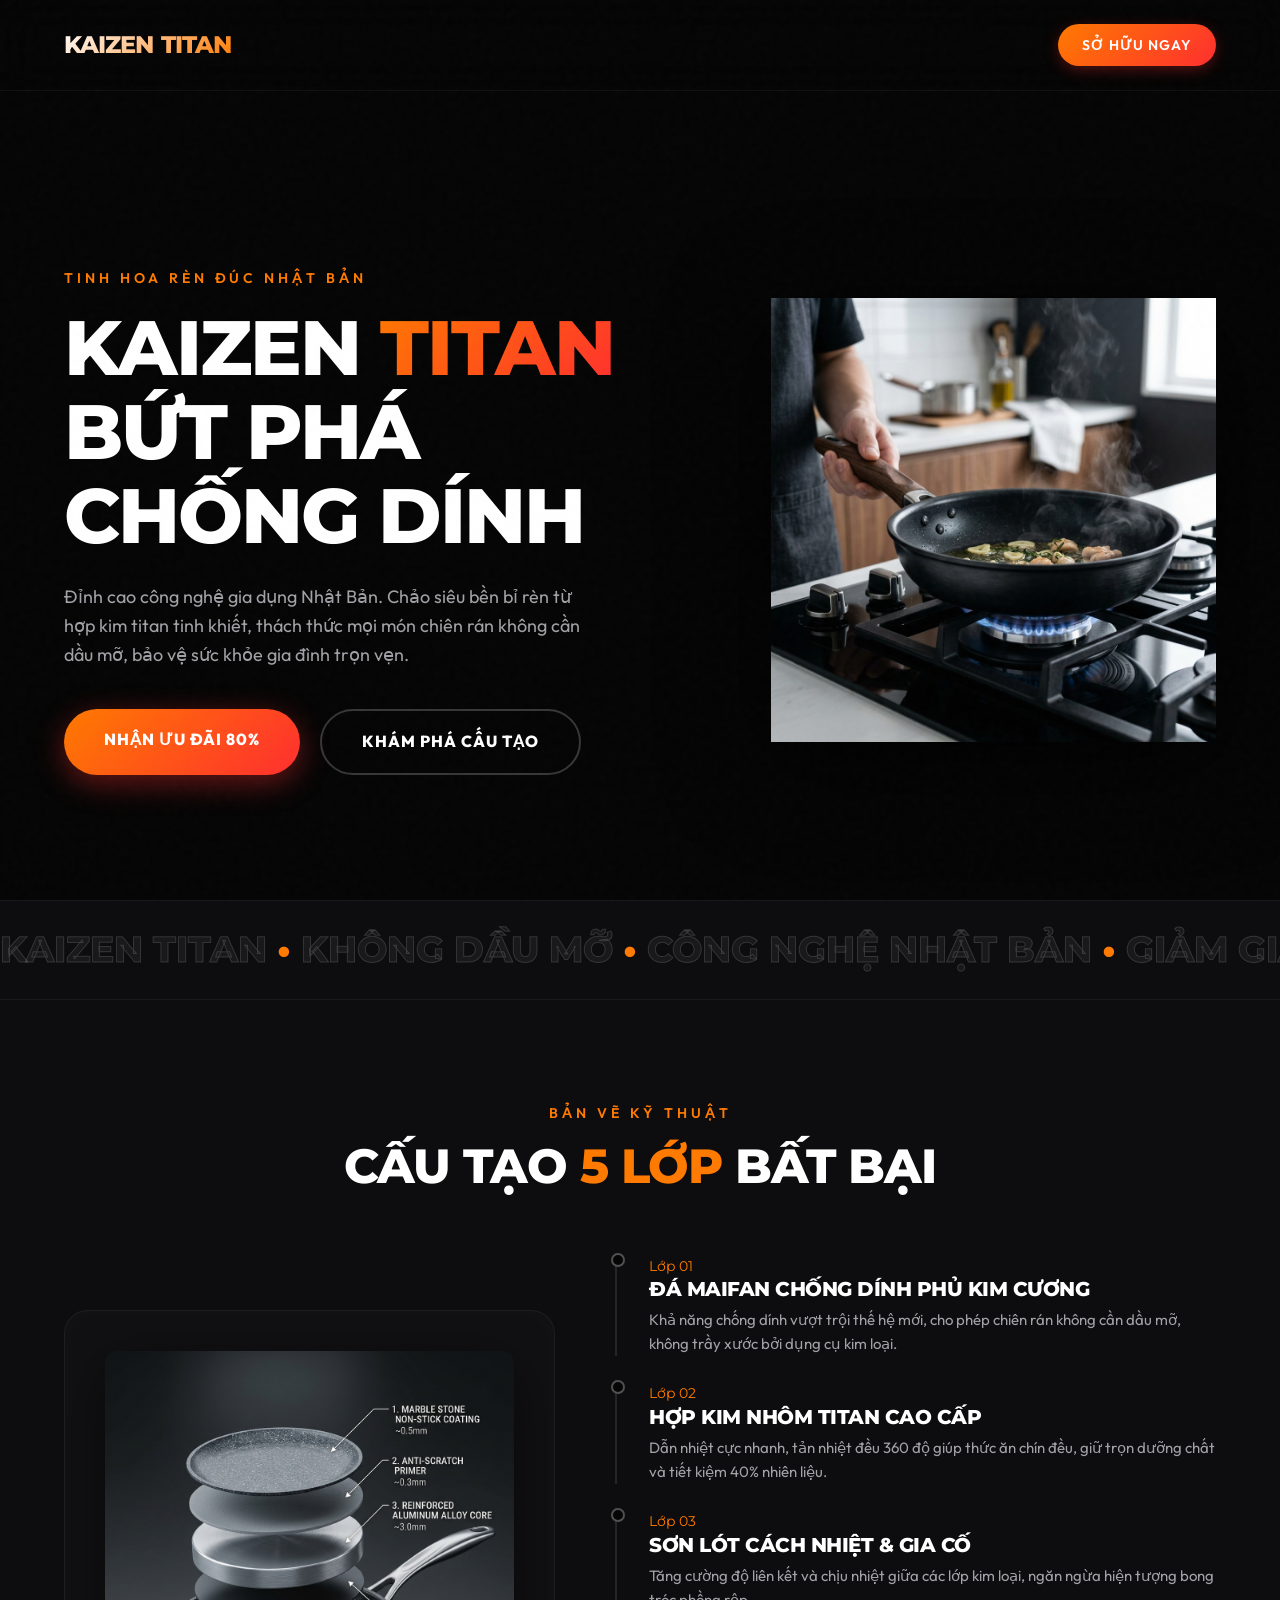
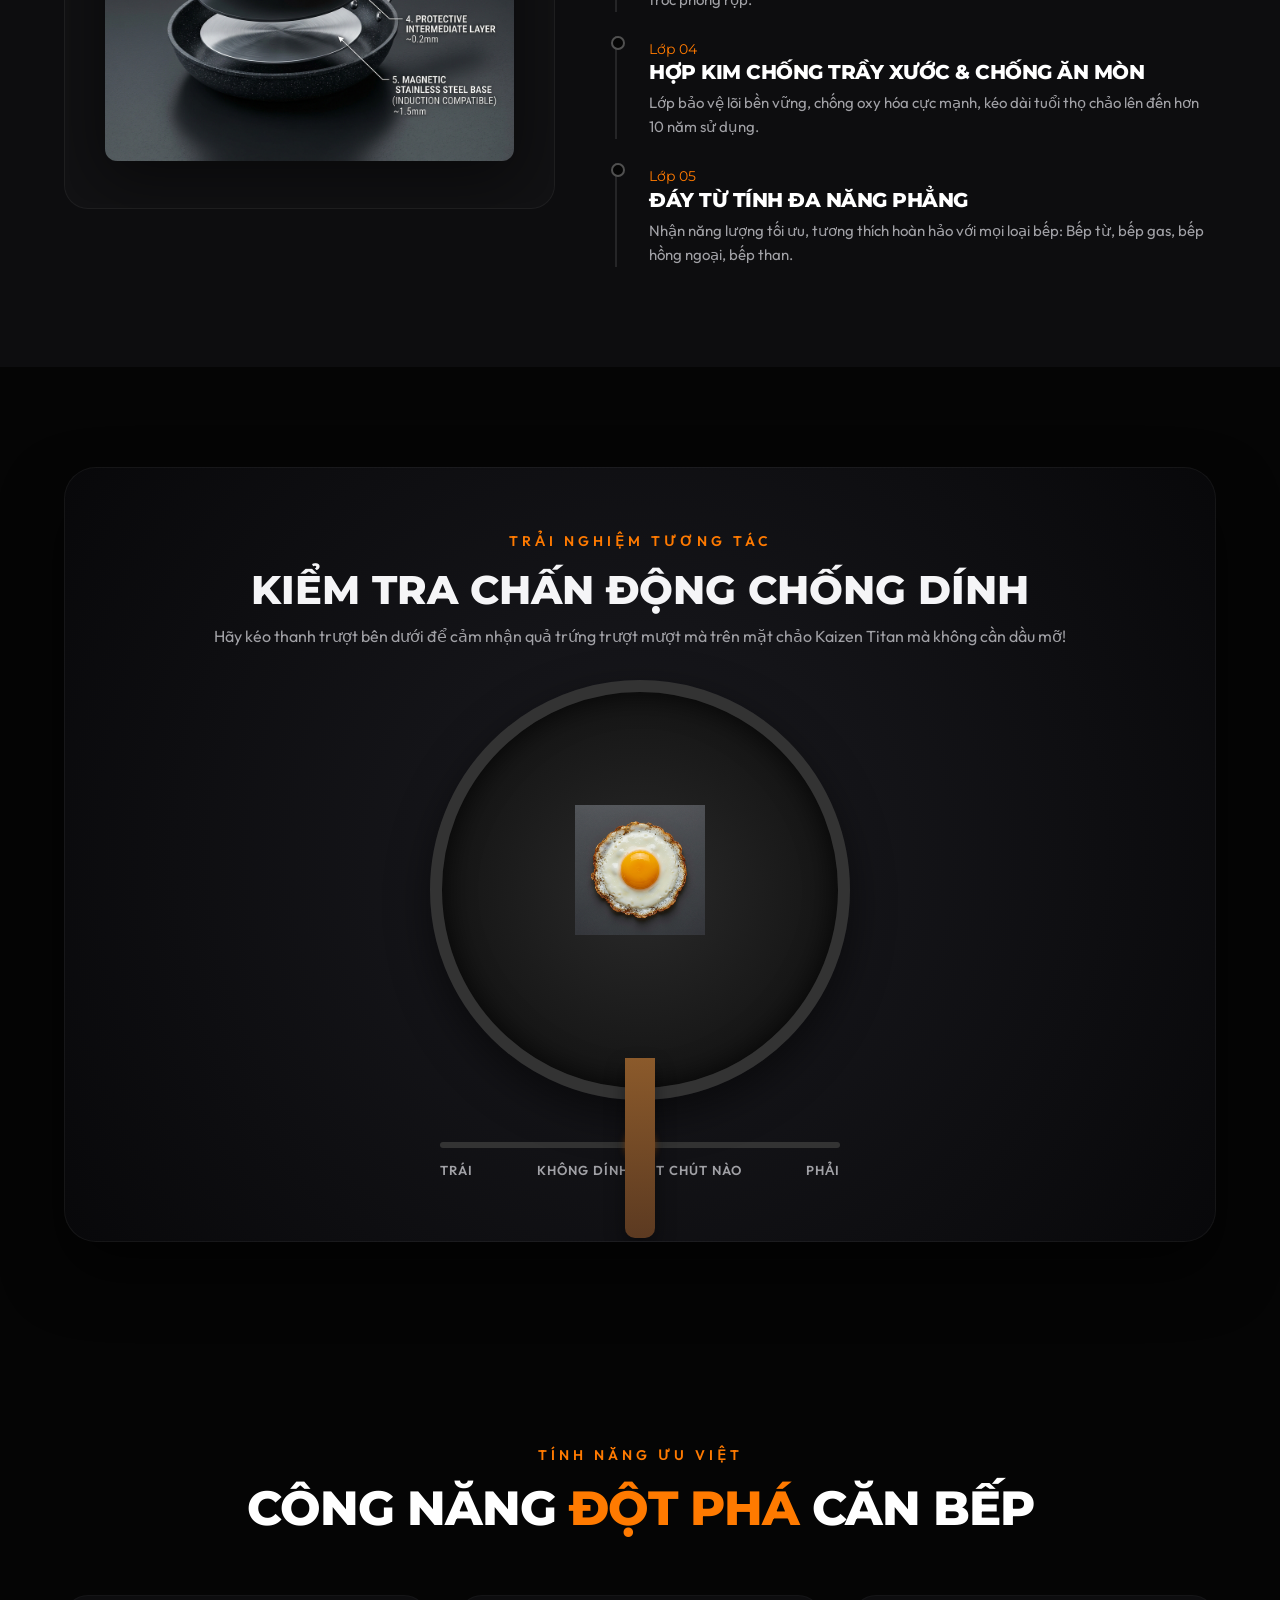
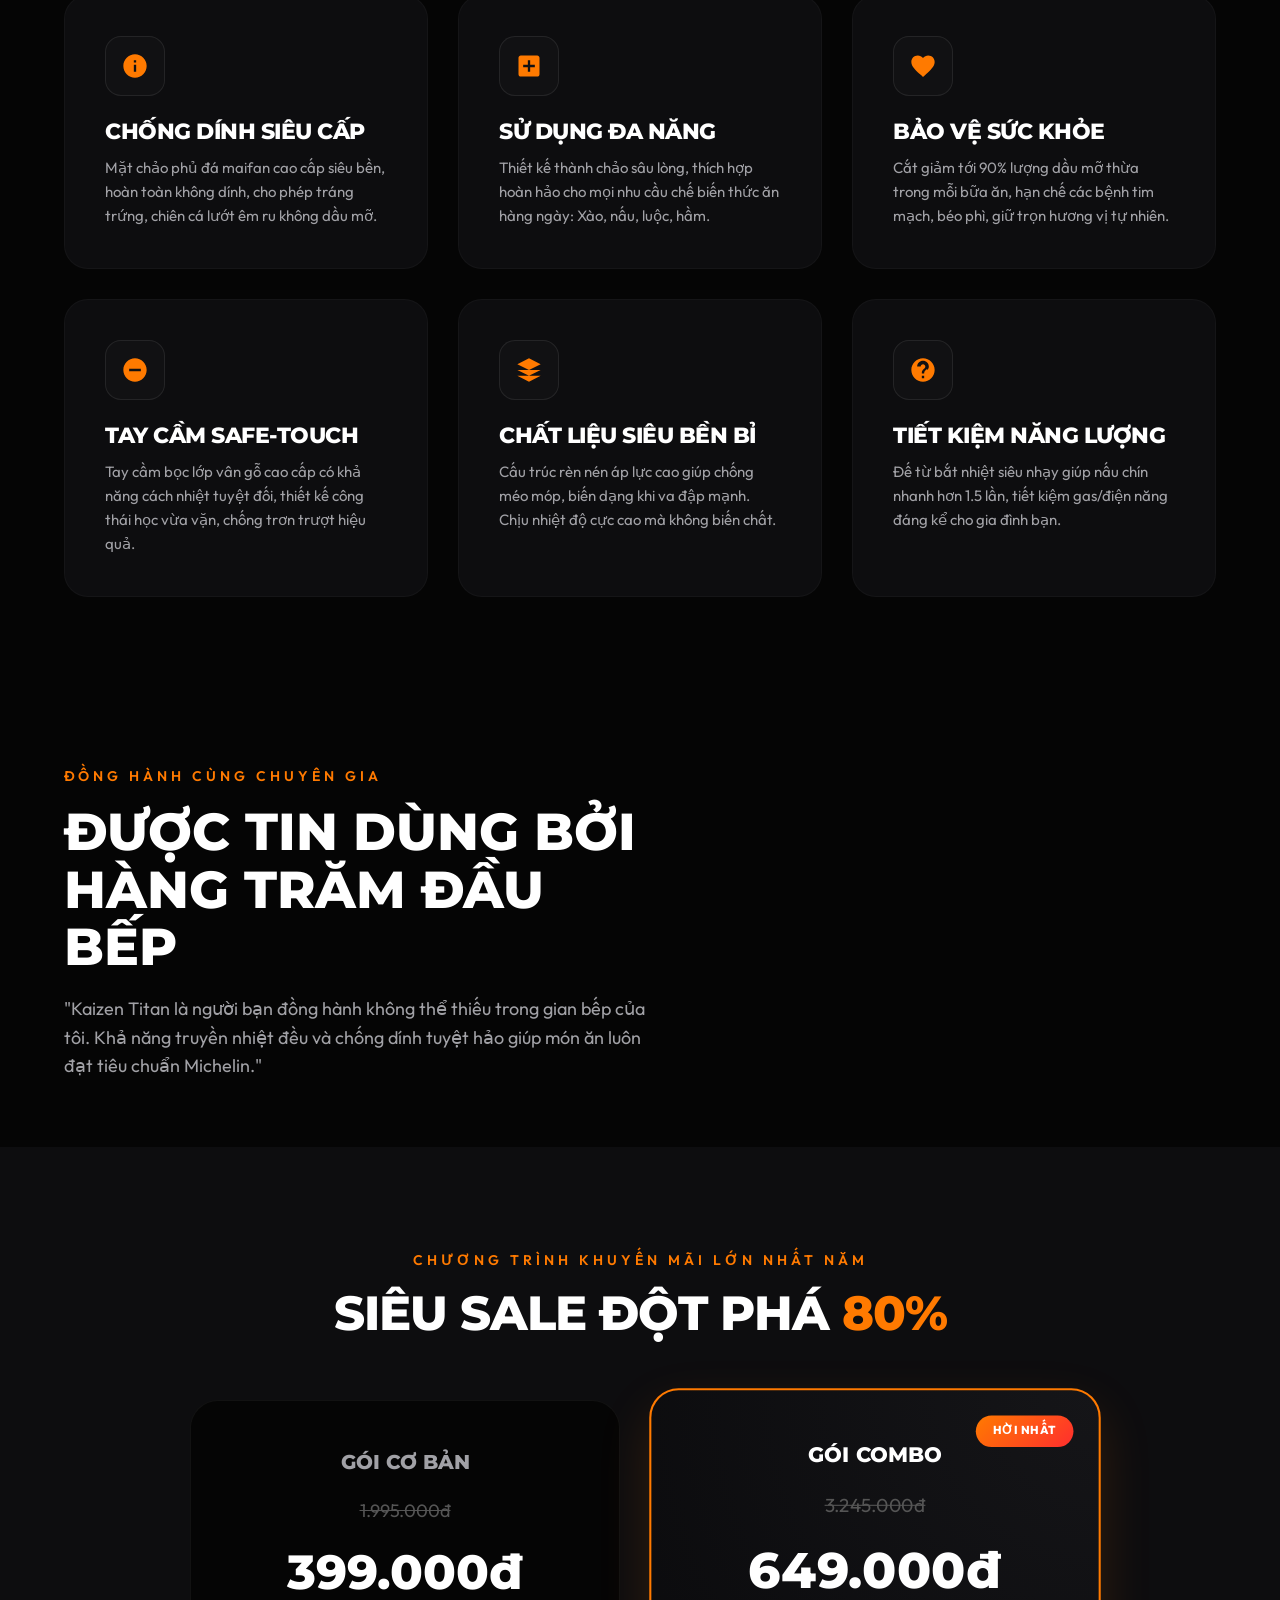
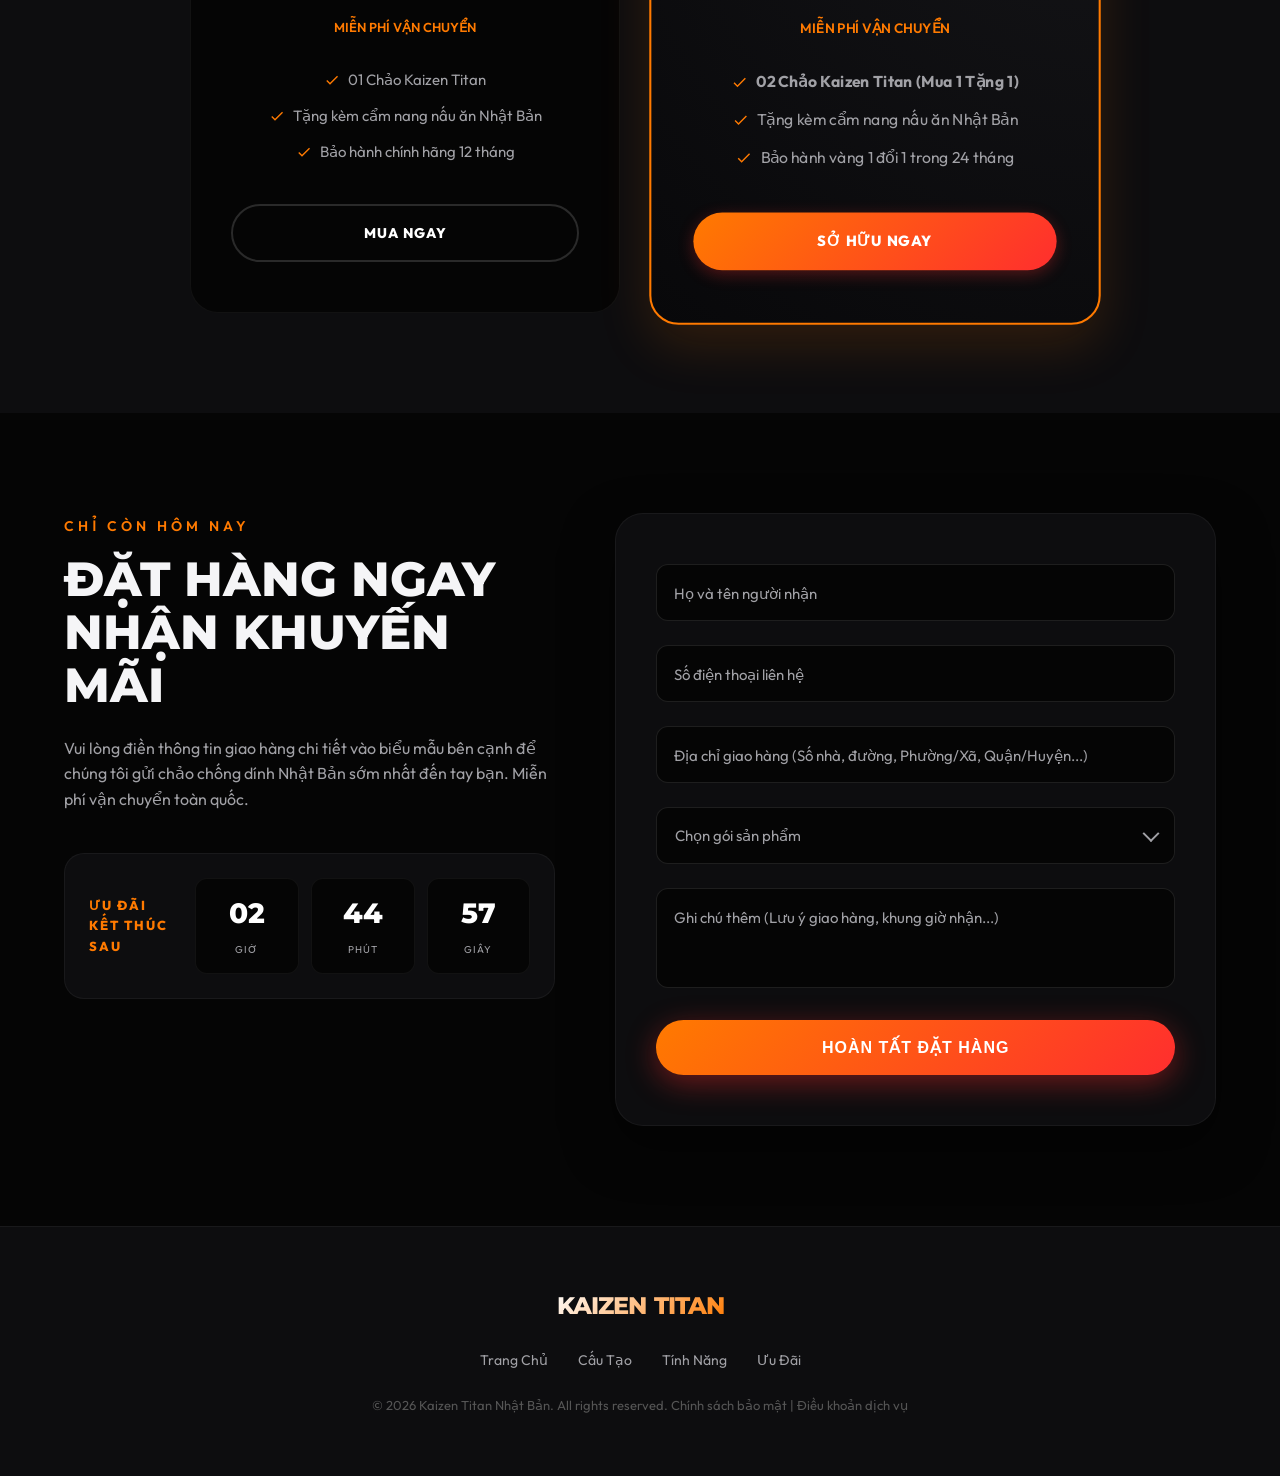
<file: index.html>
<!DOCTYPE html>
<html lang="vi">
<head>
  <meta charset="UTF-8">
  <meta name="viewport" content="width=device-width, initial-scale=1.0">
  <title>KAIZEN TITAN - Chảo Chống Dính Nhật Bản Cao Cấp</title>
  <meta name="description" content="Khám phá Kaizen Titan - chảo chống dính Nhật Bản cao cấp với cấu tạo 5 lớp, chống dính tuyệt đối, tiết kiệm điện năng và an toàn sức khỏe. Đang giảm giá 80% hôm nay!">
  <link rel="stylesheet" href="style.css">
</head>
<body>

  <!-- Background Noise Effect -->
  <div class="noise"></div>

  <!-- Header Section -->
  <header>
    <div class="container nav-wrapper">
      <a href="#hero-section" class="logo" id="header-logo">
        KAIZEN<span>TITAN</span>
      </a>
      <a href="#checkout" class="nav-cta" id="header-nav-cta">Sở hữu ngay</a>
    </div>
  </header>

  <!-- Hero Section -->
  <section class="hero" id="hero-section">
    <div class="container hero-grid">
      <div class="hero-content">
        <span class="eyebrow" id="hero-eyebrow">Tinh hoa rèn đúc Nhật Bản</span>
        <h1 id="hero-title">KAIZEN <span class="accent">TITAN</span><br>BỨT PHÁ CHỐNG DÍNH</h1>
        <p id="hero-description">Đỉnh cao công nghệ gia dụng Nhật Bản. Chảo siêu bền bỉ rèn từ hợp kim titan tinh khiết, thách thức mọi món chiên rán không cần dầu mỡ, bảo vệ sức khỏe gia đình trọn vẹn.</p>
        <div class="hero-buttons">
          <a href="#checkout" class="btn-primary" id="hero-btn-primary">Nhận Ưu Đãi 80%</a>
          <a href="#tech" class="btn-secondary" id="hero-btn-secondary">Khám Phá Cấu Tạo</a>
        </div>
      </div>
      <div class="hero-image-wrapper">
        <img src="assets/hero-pan.png" alt="Chảo Kaizen Titan Nhật Bản" class="hero-img" id="hero-image">
      </div>
    </div>
  </section>

  <!-- Kinetic Marquee Section -->
  <div class="marquee-container" id="marquee-section">
    <div class="marquee-content">
      <span class="marquee-text">KAIZEN TITAN <span>•</span> KHÔNG DẦU MỠ <span>•</span> CÔNG NGHỆ NHẬT BẢN <span>•</span> GIẢM GIÁ 80% <span>•</span> MIỄN PHÍ VẬN CHUYỂN <span>•</span> </span>
      <span class="marquee-text">KAIZEN TITAN <span>•</span> KHÔNG DẦU MỠ <span>•</span> CÔNG NGHỆ NHẬT BẢN <span>•</span> GIẢM GIÁ 80% <span>•</span> MIỄN PHÍ VẬN CHUYỂN <span>•</span> </span>
    </div>
  </div>

  <!-- Tech / Structure Section -->
  <section class="tech-section" id="tech">
    <div class="container">
      <div class="section-title-wrapper">
        <span class="eyebrow">Bản vẽ kỹ thuật</span>
        <h2 id="tech-section-title">CẤU TẠO <span class="highlight">5 LỚP</span> BẤT BẠI</h2>
      </div>
      <div class="tech-grid">
        <div class="tech-img-wrapper">
          <img src="assets/structure.png" alt="Mặt cắt 5 lớp chảo Kaizen Titan" class="tech-img" id="tech-structure-image">
        </div>
        <div class="layer-list" id="tech-layer-list">
          <div class="layer-item" id="layer-1">
            <span class="layer-num">Lớp 01</span>
            <h3>Đá Maifan Chống Dính Phủ Kim Cương</h3>
            <p>Khả năng chống dính vượt trội thế hệ mới, cho phép chiên rán không cần dầu mỡ, không trầy xước bởi dụng cụ kim loại.</p>
          </div>
          <div class="layer-item" id="layer-2">
            <span class="layer-num">Lớp 02</span>
            <h3>Hợp Kim Nhôm Titan Cao Cấp</h3>
            <p>Dẫn nhiệt cực nhanh, tản nhiệt đều 360 độ giúp thức ăn chín đều, giữ trọn dưỡng chất và tiết kiệm 40% nhiên liệu.</p>
          </div>
          <div class="layer-item" id="layer-3">
            <span class="layer-num">Lớp 03</span>
            <h3>Sơn Lót Cách Nhiệt & Gia Cố</h3>
            <p>Tăng cường độ liên kết và chịu nhiệt giữa các lớp kim loại, ngăn ngừa hiện tượng bong tróc phồng rộp.</p>
          </div>
          <div class="layer-item" id="layer-4">
            <span class="layer-num">Lớp 04</span>
            <h3>Hợp Kim Chống Trầy Xước & Chống Ăn Mòn</h3>
            <p>Lớp bảo vệ lõi bền vững, chống oxy hóa cực mạnh, kéo dài tuổi thọ chảo lên đến hơn 10 năm sử dụng.</p>
          </div>
          <div class="layer-item" id="layer-5">
            <span class="layer-num">Lớp 05</span>
            <h3>Đáy Từ Tính Đa Năng Phẳng</h3>
            <p>Nhận năng lượng tối ưu, tương thích hoàn hảo với mọi loại bếp: Bếp từ, bếp gas, bếp hồng ngoại, bếp than.</p>
          </div>
        </div>
      </div>
    </div>
  </section>

  <!-- Interactive Egg Demo Section -->
  <section class="demo-section" id="interactive-demo-section">
    <div class="container">
      <div class="demo-box">
        <div class="demo-header">
          <span class="eyebrow">Trải nghiệm tương tác</span>
          <h2 id="demo-title">KIỂM TRA CHẤN ĐỘNG CHỐNG DÍNH</h2>
          <p id="demo-subtitle">Hãy kéo thanh trượt bên dưới để cảm nhận quả trứng trượt mượt mà trên mặt chảo Kaizen Titan mà không cần dầu mỡ!</p>
        </div>
        <div class="interactive-area" id="pan-interactive-area">
          <div class="pan-base" id="pan-3d-base">
            <div class="egg-slice" id="egg-slice-item">
              <img src="assets/egg.png" alt="Quả trứng trượt trên chảo" draggable="false">
            </div>
            <div class="pan-handle"></div>
          </div>
        </div>
        <div class="slider-wrapper">
          <input type="range" min="0" max="100" value="50" class="egg-slider" id="egg-control-slider" aria-label="Điều khiển vị trí quả trứng">
          <div class="slider-labels">
            <span>Trái</span>
            <span>Không Dính Một Chút Nào</span>
            <span>Phải</span>
          </div>
        </div>
      </div>
    </div>
  </section>

  <!-- Features Section -->
  <section class="features-section" id="features">
    <div class="container">
      <div class="section-title-wrapper">
        <span class="eyebrow">Tính năng ưu việt</span>
        <h2 id="features-title">CÔNG NĂNG <span class="highlight">ĐỘT PHÁ</span> CĂN BẾP</h2>
      </div>
      <div class="features-grid" id="features-cards-grid">
        
        <!-- Feature 1: Chống dính -->
        <div class="feature-card" id="feature-non-stick">
          <div class="feature-icon-wrapper">
            <svg viewBox="0 0 24 24"><path d="M12 2C6.48 2 2 6.48 2 12s4.48 10 10 10 10-4.48 10-10S17.52 2 12 2zm1 15h-2v-6h2v6zm0-8h-2V7h2v2z"/></svg>
          </div>
          <h3>Chống Dính Siêu Cấp</h3>
          <p>Mặt chảo phủ đá maifan cao cấp siêu bền, hoàn toàn không dính, cho phép tráng trứng, chiên cá lướt êm ru không dầu mỡ.</p>
        </div>

        <!-- Feature 2: Đa năng -->
        <div class="feature-card" id="feature-versatile">
          <div class="feature-icon-wrapper">
            <svg viewBox="0 0 24 24"><path d="M19 3H5c-1.1 0-2 .9-2 2v14c0 1.1.9 2 2 2h14c1.1 0 2-.9 2-2V5c0-1.1-.9-2-2-2zm-2 10h-4v4h-2v-4H7v-2h4V7h2v4h4v2z"/></svg>
          </div>
          <h3>Sử Dụng Đa Năng</h3>
          <p>Thiết kế thành chảo sâu lòng, thích hợp hoàn hảo cho mọi nhu cầu chế biến thức ăn hàng ngày: Xào, nấu, luộc, hầm.</p>
        </div>

        <!-- Feature 3: Sức khỏe -->
        <div class="feature-card" id="feature-healthy">
          <div class="feature-icon-wrapper">
            <svg viewBox="0 0 24 24"><path d="M12 21.35l-1.45-1.32C5.4 15.36 2 12.28 2 8.5 2 5.42 4.42 3 7.5 3c1.74 0 3.41.81 4.5 2.09C13.09 3.81 14.76 3 16.5 3 19.58 3 22 5.42 22 8.5c0 3.78-3.4 6.86-8.55 11.54L12 21.35z"/></svg>
          </div>
          <h3>Bảo Vệ Sức Khỏe</h3>
          <p>Cắt giảm tới 90% lượng dầu mỡ thừa trong mỗi bữa ăn, hạn chế các bệnh tim mạch, béo phì, giữ trọn hương vị tự nhiên.</p>
        </div>

        <!-- Feature 4: Tay cầm cách nhiệt -->
        <div class="feature-card" id="feature-handle">
          <div class="feature-icon-wrapper">
            <svg viewBox="0 0 24 24"><path d="M12 2C6.48 2 2 6.48 2 12s4.48 10 10 10 10-4.48 10-10S17.52 2 12 2zm5 11H7v-2h10v2z"/></svg>
          </div>
          <h3>Tay Cầm Safe-Touch</h3>
          <p>Tay cầm bọc lớp vân gỗ cao cấp có khả năng cách nhiệt tuyệt đối, thiết kế công thái học vừa vặn, chống trơn trượt hiệu quả.</p>
        </div>

        <!-- Feature 5: Bền bỉ -->
        <div class="feature-card" id="feature-durability">
          <div class="feature-icon-wrapper">
            <svg viewBox="0 0 24 24"><path d="M12 2L2 7l10 5 10-5-10-5zM2 17l10 5 10-5M2 12l10 5 10-5"/></svg>
          </div>
          <h3>Chất Liệu Siêu Bền Bỉ</h3>
          <p>Cấu trúc rèn nén áp lực cao giúp chống méo móp, biến dạng khi va đập mạnh. Chịu nhiệt độ cực cao mà không biến chất.</p>
        </div>

        <!-- Feature 6: Tiết kiệm điện -->
        <div class="feature-card" id="feature-saving">
          <div class="feature-icon-wrapper">
            <svg viewBox="0 0 24 24"><path d="M12 2C6.48 2 2 6.48 2 12s4.48 10 10 10 10-4.48 10-10S17.52 2 12 2zm1 17h-2v-2h2v2zm2.07-7.75l-.9.92C13.45 12.9 13 13.5 13 15h-2v-.5c0-1.1.45-2.1 1.17-2.83l1.24-1.26c.37-.36.59-.86.59-1.41 0-1.1-.9-2-2-2s-2 .9-2 2H7c0-2.76 2.24-5 5-5s5 2.24 5 5c0 1.04-.42 1.99-1.07 2.75z"/></svg>
          </div>
          <h3>Tiết Kiệm Năng Lượng</h3>
          <p>Đế từ bắt nhiệt siêu nhạy giúp nấu chín nhanh hơn 1.5 lần, tiết kiệm gas/điện năng đáng kể cho gia đình bạn.</p>
        </div>

      </div>
    </div>
  </section>

  <!-- Showcase Chef Banner -->
  <section class="showcase-banner" id="chef-banner-section">
    <video class="banner-video" autoplay loop muted playsinline>
      <source src="assets/cooking.mp4" type="video/mp4">
    </video>
    <div class="container banner-container">
      <div class="banner-content">
        <span class="eyebrow" style="color: var(--color-accent-orange);">Đồng hành cùng chuyên gia</span>
        <h2 id="banner-title">ĐƯỢC TIN DÙNG BỞI HÀNG TRĂM ĐẦU BẾP</h2>
        <p id="banner-desc">"Kaizen Titan là người bạn đồng hành không thể thiếu trong gian bếp của tôi. Khả năng truyền nhiệt đều và chống dính tuyệt hảo giúp món ăn luôn đạt tiêu chuẩn Michelin."</p>
      </div>
    </div>
  </section>

  <!-- Pricing Section (Sale 80%) -->
  <section class="pricing-section" id="offers">
    <div class="container">
      <div class="section-title-wrapper">
        <span class="eyebrow">Chương trình khuyến mãi lớn nhất năm</span>
        <h2 id="pricing-title">SIÊU SALE ĐỘT PHÁ <span class="highlight">80%</span></h2>
      </div>
      <div class="pricing-grid" id="pricing-plans-grid">
        
        <!-- Offer 1: Mua 1 -->
        <div class="pricing-card" id="card-offer-1">
          <h3>GÓI CƠ BẢN</h3>
          <div class="price-box">
            <span class="old-price">1.995.000đ</span>
            <span class="current-price">399.000đ</span>
            <span class="shipping">Miễn phí vận chuyển</span>
          </div>
          <ul class="price-features">
            <li>
              <svg viewBox="0 0 24 24"><path d="M9 16.17L4.83 12l-1.42 1.41L9 19 21 7l-1.41-1.41z"/></svg>
              01 Chảo Kaizen Titan
            </li>
            <li>
              <svg viewBox="0 0 24 24"><path d="M9 16.17L4.83 12l-1.42 1.41L9 19 21 7l-1.41-1.41z"/></svg>
              Tặng kèm cẩm nang nấu ăn Nhật Bản
            </li>
            <li>
              <svg viewBox="0 0 24 24"><path d="M9 16.17L4.83 12l-1.42 1.41L9 19 21 7l-1.41-1.41z"/></svg>
              Bảo hành chính hãng 12 tháng
            </li>
          </ul>
          <a href="#checkout" class="btn-pricing" id="btn-buy-1">Mua Ngay</a>
        </div>

        <!-- Offer 2: Mua 1 Tặng 1 (Premium) -->
        <div class="pricing-card premium" id="card-offer-2">
          <span class="badge">Hời Nhất</span>
          <h3>GÓI COMBO</h3>
          <div class="price-box">
            <span class="old-price">3.245.000đ</span>
            <span class="current-price">649.000đ</span>
            <span class="shipping">Miễn phí vận chuyển</span>
          </div>
          <ul class="price-features">
            <li>
              <svg viewBox="0 0 24 24"><path d="M9 16.17L4.83 12l-1.42 1.41L9 19 21 7l-1.41-1.41z"/></svg>
              <strong>02 Chảo Kaizen Titan (Mua 1 Tặng 1)</strong>
            </li>
            <li>
              <svg viewBox="0 0 24 24"><path d="M9 16.17L4.83 12l-1.42 1.41L9 19 21 7l-1.41-1.41z"/></svg>
              Tặng kèm cẩm nang nấu ăn Nhật Bản
            </li>
            <li>
              <svg viewBox="0 0 24 24"><path d="M9 16.17L4.83 12l-1.42 1.41L9 19 21 7l-1.41-1.41z"/></svg>
              Bảo hành vàng 1 đổi 1 trong 24 tháng
            </li>
          </ul>
          <a href="#checkout" class="btn-pricing" id="btn-buy-2">Sở Hữu Ngay</a>
        </div>

      </div>
    </div>
  </section>

  <!-- Checkout Section -->
  <section class="checkout-section" id="checkout">
    <div class="container checkout-grid">
      <div class="checkout-info">
        <span class="eyebrow">Chỉ còn hôm nay</span>
        <h2 id="checkout-title">ĐẶT HÀNG NGAY NHẬN KHUYẾN MÃI</h2>
        <p id="checkout-desc">Vui lòng điền thông tin giao hàng chi tiết vào biểu mẫu bên cạnh để chúng tôi gửi chảo chống dính Nhật Bản sớm nhất đến tay bạn. Miễn phí vận chuyển toàn quốc.</p>
        
        <!-- Countdown Timer Box -->
        <div class="countdown-box" id="promo-countdown">
          <div class="title">Ưu đãi kết thúc sau</div>
          <div class="timer-units">
            <div class="timer-unit">
              <span class="num" id="timer-hours">02</span>
              <span class="label">Giờ</span>
            </div>
            <div class="timer-unit">
              <span class="num" id="timer-minutes">45</span>
              <span class="label">Phút</span>
            </div>
            <div class="timer-unit">
              <span class="num" id="timer-seconds">09</span>
              <span class="label">Giây</span>
            </div>
          </div>
        </div>
      </div>

      <div class="form-wrapper">
        <form id="order-form">
          <!-- Full Name -->
          <div class="form-group">
            <input type="text" id="fullname" name="fullname" placeholder=" " required autocomplete="name">
            <label for="fullname">Họ và tên người nhận</label>
          </div>

          <!-- Phone Number -->
          <div class="form-group">
            <input type="tel" id="phone" name="phone" placeholder=" " required autocomplete="tel" pattern="[0-9]{10,11}">
            <label for="phone">Số điện thoại liên hệ</label>
          </div>

          <!-- Address -->
          <div class="form-group">
            <input type="text" id="address" name="address" placeholder=" " required autocomplete="street-address">
            <label for="address">Địa chỉ giao hàng (Số nhà, đường, Phường/Xã, Quận/Huyện...)</label>
          </div>

          <!-- Package Selection -->
          <div class="form-group">
            <select id="package" name="package" required aria-label="Lựa chọn gói sản phẩm">
              <option value="" disabled selected hidden>Chọn gói sản phẩm</option>
              <option value="basic">Mua 1 Chảo: 399.000đ + Miễn phí vận chuyển</option>
              <option value="combo">Mua 1 Tặng 1 (Combo 2 Chảo): 649.000đ + Miễn phí vận chuyển</option>
            </select>
            <div class="select-arrow"></div>
          </div>

          <!-- Note -->
          <div class="form-group">
            <textarea id="note" name="note" placeholder=" "></textarea>
            <label for="note">Ghi chú thêm (Lưu ý giao hàng, khung giờ nhận...)</label>
          </div>

          <!-- Submit Button -->
          <button type="submit" class="form-submit-btn" id="submit-order-button">Hoàn Tất Đặt Hàng</button>
        </form>
      </div>
    </div>
  </section>

  <!-- Footer -->
  <footer>
    <div class="container footer-content">
      <div class="logo">KAIZEN<span>TITAN</span></div>
      <div class="footer-links">
        <a href="#hero-section">Trang Chủ</a>
        <a href="#tech">Cấu Tạo</a>
        <a href="#features">Tính Năng</a>
        <a href="#offers">Ưu Đãi</a>
      </div>
      <p class="copyright">© 2026 Kaizen Titan Nhật Bản. All rights reserved. Chính sách bảo mật | Điều khoản dịch vụ</p>
    </div>
  </footer>

  <script src="app.js"></script>
  <script src="social-proof.js"></script>
</body>
</html>
</file>
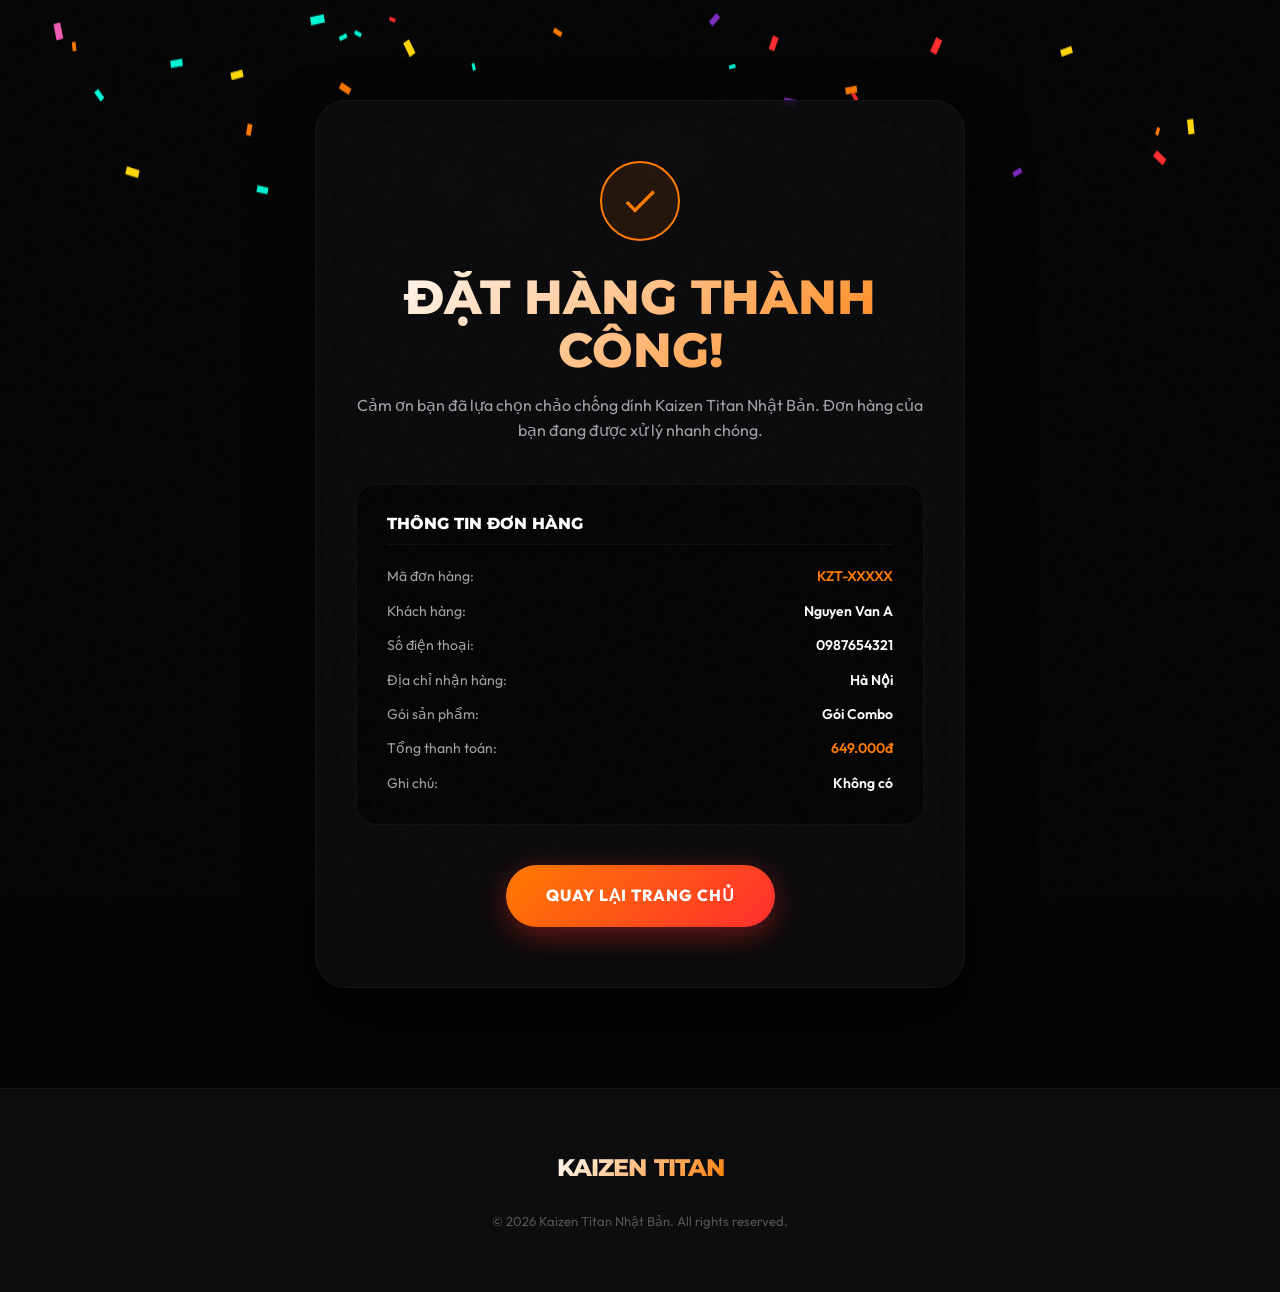
<file: thankyou.html>
<!DOCTYPE html>
<html lang="vi">
<head>
  <meta charset="UTF-8">
  <meta name="viewport" content="width=device-width, initial-scale=1.0">
  <title>Cảm Ơn Bạn Đã Đặt Hàng - Kaizen Titan</title>
  <meta name="robots" content="noindex, nofollow">
  <link rel="stylesheet" href="style.css">
</head>
<body>

  <!-- Background Noise Effect -->
  <div class="noise"></div>

  <!-- Thank You Hero Section -->
  <section class="thankyou-hero" id="thankyou-hero-section">
    <!-- Confetti canvas for particles -->
    <canvas id="confetti-canvas"></canvas>

    <div class="thankyou-box" id="thankyou-container">
      <!-- Checked Icon wrapper -->
      <div class="success-icon-wrapper" id="success-tick">
        <svg viewBox="0 0 24 24">
          <path d="M9 16.17L4.83 12l-1.42 1.41L9 19 21 7l-1.41-1.41z"/>
        </svg>
      </div>

      <h1 id="thankyou-title">ĐẶT HÀNG THÀNH CÔNG!</h1>
      <p class="subtitle" id="thankyou-subtitle">Cảm ơn bạn đã lựa chọn chảo chống dính Kaizen Titan Nhật Bản. Đơn hàng của bạn đang được xử lý nhanh chóng.</p>

      <!-- Order Summary details -->
      <div class="order-summary-box" id="summary-box">
        <h3>Thông Tin Đơn Hàng</h3>
        
        <div class="summary-row">
          <span class="summary-label">Mã đơn hàng:</span>
          <span class="summary-value highlight" id="summary-code">KZT-XXXXX</span>
        </div>

        <div class="summary-row">
          <span class="summary-label">Khách hàng:</span>
          <span class="summary-value" id="summary-name">Nguyen Van A</span>
        </div>

        <div class="summary-row">
          <span class="summary-label">Số điện thoại:</span>
          <span class="summary-value" id="summary-phone">0987654321</span>
        </div>

        <div class="summary-row">
          <span class="summary-label">Địa chỉ nhận hàng:</span>
          <span class="summary-value" id="summary-address">Hà Nội</span>
        </div>

        <div class="summary-row">
          <span class="summary-label">Gói sản phẩm:</span>
          <span class="summary-value" id="summary-package">Gói Combo</span>
        </div>

        <div class="summary-row">
          <span class="summary-label">Tổng thanh toán:</span>
          <span class="summary-value highlight" id="summary-price">649.000đ</span>
        </div>

        <div class="summary-row">
          <span class="summary-label">Ghi chú:</span>
          <span class="summary-value" id="summary-note">Không có</span>
        </div>
      </div>

      <div class="hero-buttons" style="justify-content: center;">
        <a href="index.html" class="btn-primary" id="btn-back-home" style="animation: none;">Quay Lại Trang Chủ</a>
      </div>
    </div>
  </section>

  <!-- Footer -->
  <footer>
    <div class="container footer-content">
      <div class="logo">KAIZEN<span>TITAN</span></div>
      <p class="copyright">© 2026 Kaizen Titan Nhật Bản. All rights reserved.</p>
    </div>
  </footer>

  <script src="thankyou.js"></script>
</body>
</html>
</file>
<file: style.css>
@import url('https://fonts.googleapis.com/css2?family=Outfit:wght@300;400;600;800&family=Montserrat:wght@800;900&display=swap');

html {
  scroll-padding-top: 90px;
}

:root {
  --bg-primary: #050505;
  --bg-secondary: #0d0d0f;
  --color-text-primary: #f5f5f7;
  --color-text-secondary: #a1a1a6;
  --color-accent-red: #ff2e2e;
  --color-accent-orange: #ff7a00;
  --color-accent-glow: rgba(255, 122, 0, 0.15);
  --font-title: 'Montserrat', sans-serif;
  --font-body: 'Outfit', sans-serif;
  --transition-smooth: all 0.6s cubic-bezier(0.16, 1, 0.3, 1);
  --transition-fast: all 0.3s cubic-bezier(0.25, 0.8, 0.25, 1);
}

/* Reset & Base Styles */
* {
  margin: 0;
  padding: 0;
  box-sizing: border-box;
  -webkit-font-smoothing: antialiased;
}

:focus-visible {
  outline: 2px solid var(--color-accent-orange);
  outline-offset: 2px;
}

body {
  background-color: var(--bg-primary);
  color: var(--color-text-primary);
  font-family: var(--font-body);
  overflow-x: hidden;
  line-height: 1.6;
}

h1, h2, h3, h4 {
  font-family: var(--font-title);
  font-weight: 800;
  line-height: 1.1;
  text-transform: uppercase;
}

/* Scrollbar Customization */
::-webkit-scrollbar {
  width: 8px;
}
::-webkit-scrollbar-track {
  background: var(--bg-primary);
}
::-webkit-scrollbar-thumb {
  background: #222;
  border-radius: 4px;
}
::-webkit-scrollbar-thumb:hover {
  background: var(--color-accent-orange);
}

/* Kinetic Utility Animations */
@keyframes float {
  0% { transform: translateY(0px) rotate(0deg); }
  50% { transform: translateY(-10px) rotate(2deg); }
  100% { transform: translateY(0px) rotate(0deg); }
}

@keyframes spin-slow {
  from { transform: rotate(0deg); }
  to { transform: rotate(360deg); }
}

@keyframes marquee {
  0% { transform: translateX(0%); }
  100% { transform: translateX(-50%); }
}

@keyframes pulse-glow {
  0% { box-shadow: 0 0 0 0 rgba(255, 46, 46, 0.4); }
  70% { box-shadow: 0 0 0 15px rgba(255, 46, 46, 0); }
  100% { box-shadow: 0 0 0 0 rgba(255, 46, 46, 0); }
}

/* Background Noise Texture */
.noise {
  position: fixed;
  top: 0;
  left: 0;
  width: 100vw;
  height: 100vh;
  content: "";
  opacity: 0.02;
  z-index: 9999;
  pointer-events: none;
  background: url("data:image/svg+xml,%3Csvg viewBox='0 0 200 200' xmlns='http://www.w3.org/2000/svg'%3E%3Cfilter id='noiseFilter'%3E%3CfeTurbulence type='fractalNoise' baseFrequency='0.65' numOctaves='3' stitchTiles='stitch'/%3E%3C/filter%3E%3Crect width='100%25' height='100%25' filter='url(%23noiseFilter)'/%3E%3C/svg%3E");
}

/* Global Container */
.container {
  max-width: 1200px;
  margin: 0 auto;
  padding: 0 24px;
}

/* Header & Navbar */
header {
  position: fixed;
  top: 0;
  left: 0;
  width: 100%;
  padding: 24px 0;
  z-index: 100;
  background: rgba(5, 5, 5, 0.8);
  backdrop-filter: blur(20px);
  -webkit-backdrop-filter: blur(20px);
  border-bottom: 1px solid rgba(255, 255, 255, 0.05);
}

.nav-wrapper {
  display: flex;
  justify-content: space-between;
  align-items: center;
}

.logo {
  font-family: var(--font-title);
  font-size: 24px;
  font-weight: 800;
  letter-spacing: -1px;
  background: linear-gradient(135deg, #fff 0%, var(--color-accent-orange) 100%);
  -webkit-background-clip: text;
  -webkit-text-fill-color: transparent;
  display: flex;
  align-items: center;
  gap: 8px;
}

.logo span {
  color: var(--color-accent-red);
}

.nav-cta {
  background: linear-gradient(135deg, var(--color-accent-orange) 0%, var(--color-accent-red) 100%);
  color: #fff;
  padding: 10px 24px;
  border-radius: 40px;
  font-weight: 600;
  text-decoration: none;
  font-size: 14px;
  transition: var(--transition-fast);
  box-shadow: 0 4px 15px rgba(255, 46, 46, 0.3);
  text-transform: uppercase;
  letter-spacing: 1px;
}

.nav-cta:hover {
  transform: translateY(-2px);
  box-shadow: 0 6px 20px rgba(255, 46, 46, 0.5);
}

/* Hero Section */
.hero {
  position: relative;
  min-height: 100vh;
  padding-top: 140px;
  display: flex;
  align-items: center;
  justify-content: center;
  overflow: hidden;
}

.hero-grid {
  display: grid;
  grid-template-columns: 1.2fr 0.8fr;
  gap: 40px;
  align-items: center;
  position: relative;
  z-index: 2;
}

.hero-content {
  text-align: left;
}

.eyebrow {
  display: inline-block;
  font-size: 14px;
  font-weight: 600;
  color: var(--color-accent-orange);
  letter-spacing: 4px;
  margin-bottom: 16px;
  text-transform: uppercase;
}

.hero h1 {
  font-size: clamp(48px, 6vw, 84px);
  margin-bottom: 24px;
  letter-spacing: -2px;
  color: #fff;
}

.hero h1 span.accent {
  background: linear-gradient(135deg, var(--color-accent-orange) 0%, var(--color-accent-red) 100%);
  -webkit-background-clip: text;
  -webkit-text-fill-color: transparent;
}

.hero p {
  font-size: 18px;
  color: var(--color-text-secondary);
  max-width: 540px;
  margin-bottom: 40px;
}

.hero-buttons {
  display: flex;
  gap: 20px;
  flex-wrap: wrap;
}

.btn-primary {
  background: linear-gradient(135deg, var(--color-accent-orange) 0%, var(--color-accent-red) 100%);
  color: #fff;
  padding: 18px 40px;
  border-radius: 40px;
  font-weight: 800;
  text-decoration: none;
  font-size: 16px;
  transition: var(--transition-fast);
  box-shadow: 0 8px 30px rgba(255, 46, 46, 0.4);
  text-transform: uppercase;
  letter-spacing: 1px;
  border: none;
  cursor: pointer;
  animation: pulse-glow 2s infinite;
}

.btn-primary:hover {
  transform: translateY(-3px) scale(1.02);
  box-shadow: 0 12px 35px rgba(255, 46, 46, 0.6);
}

.btn-secondary {
  background: transparent;
  color: #fff;
  padding: 18px 40px;
  border-radius: 40px;
  font-weight: 800;
  text-decoration: none;
  font-size: 16px;
  transition: var(--transition-fast);
  text-transform: uppercase;
  letter-spacing: 1px;
  border: 2px solid rgba(255, 255, 255, 0.2);
}

.btn-secondary:hover {
  border-color: #fff;
  background: rgba(255, 255, 255, 0.05);
}

.hero-image-wrapper {
  position: relative;
  display: flex;
  justify-content: center;
  align-items: center;
}

.hero-image-wrapper::before {
  content: "";
  position: absolute;
  width: 350px;
  height: 350px;
  border-radius: 50%;
  background: radial-gradient(circle, rgba(255, 122, 0, 0.2) 0%, rgba(255, 46, 46, 0.05) 50%, transparent 100%);
  filter: blur(40px);
  z-index: -1;
  animation: spin-slow 20s linear infinite;
}

.hero-img {
  max-width: 100%;
  height: auto;
  filter: drop-shadow(0 20px 50px rgba(0, 0, 0, 0.8));
  animation: float 6s ease-in-out infinite;
}

/* Kinetic Marquee */
.marquee-container {
  background: var(--bg-secondary);
  border-top: 1px solid rgba(255, 255, 255, 0.05);
  border-bottom: 1px solid rgba(255, 255, 255, 0.05);
  padding: 20px 0;
  overflow: hidden;
  white-space: nowrap;
}

.marquee-content {
  display: inline-block;
  animation: marquee 20s linear infinite;
}

.marquee-text {
  font-family: var(--font-title);
  font-size: clamp(24px, 4vw, 36px);
  font-weight: 800;
  color: rgba(255, 255, 255, 0.05);
  -webkit-text-stroke: 1px rgba(255, 255, 255, 0.15);
  text-transform: uppercase;
  margin-right: 40px;
  display: inline-block;
}

.marquee-text span {
  color: var(--color-accent-orange);
  -webkit-text-stroke: 0;
}

/* Section Header */
.section-title-wrapper {
  text-align: center;
  margin-bottom: 60px;
}

.section-title-wrapper h2 {
  font-size: clamp(32px, 4vw, 48px);
  color: #fff;
  letter-spacing: -1px;
}

.section-title-wrapper h2 span.highlight {
  color: var(--color-accent-orange);
}

/* Tech / Structure Section */
.tech-section {
  padding: 100px 0;
  background-color: var(--bg-secondary);
}

.tech-grid {
  display: grid;
  grid-template-columns: 0.9fr 1.1fr;
  gap: 60px;
  align-items: center;
}

.tech-img-wrapper {
  position: relative;
  background: rgba(255, 255, 255, 0.02);
  border: 1px solid rgba(255, 255, 255, 0.05);
  border-radius: 24px;
  padding: 40px;
  overflow: hidden;
  box-shadow: inset 0 0 30px rgba(255, 255, 255, 0.02);
}

.tech-img {
  max-width: 100%;
  height: auto;
  border-radius: 12px;
  filter: drop-shadow(0 15px 30px rgba(0, 0, 0, 0.5));
}

.layer-list {
  display: flex;
  flex-direction: column;
  gap: 24px;
}

.layer-item {
  position: relative;
  padding-left: 32px;
  border-left: 2px solid rgba(255, 255, 255, 0.1);
  transition: var(--transition-fast);
}

.layer-item::before {
  content: "";
  position: absolute;
  left: -6px;
  top: 0;
  width: 10px;
  height: 10px;
  background: var(--bg-primary);
  border: 2px solid rgba(255, 255, 255, 0.3);
  border-radius: 50%;
  transition: var(--transition-fast);
}

.layer-item:hover {
  border-left-color: var(--color-accent-orange);
  transform: translateX(8px);
}

.layer-item:hover::before {
  background: var(--color-accent-orange);
  border-color: var(--color-accent-orange);
  box-shadow: 0 0 10px var(--color-accent-orange);
}

.layer-num {
  font-family: var(--font-title);
  font-size: 14px;
  color: var(--color-accent-orange);
  margin-bottom: 4px;
}

.layer-item h3 {
  font-size: 20px;
  color: #fff;
  margin-bottom: 8px;
  letter-spacing: -0.5px;
}

.layer-item p {
  color: var(--color-text-secondary);
  font-size: 15px;
}

/* Interactive Egg Demo Section */
.demo-section {
  padding: 100px 0;
  position: relative;
}

.demo-box {
  background: radial-gradient(circle at center, #1a1a1f 0%, #08080a 100%);
  border: 1px solid rgba(255, 255, 255, 0.05);
  border-radius: 32px;
  padding: 60px;
  text-align: center;
  position: relative;
  overflow: hidden;
  box-shadow: 0 30px 60px rgba(0, 0, 0, 0.6);
}

.demo-header h2 {
  font-size: clamp(28px, 3.5vw, 40px);
  margin-bottom: 12px;
}

.demo-header p {
  color: var(--color-text-secondary);
  margin-bottom: 40px;
}

.interactive-area {
  position: relative;
  width: 100%;
  max-width: 600px;
  height: 400px;
  margin: 0 auto 40px;
  border-radius: 20px;
  display: flex;
  justify-content: center;
  align-items: center;
}

.pan-base {
  position: absolute;
  width: 420px;
  height: 420px;
  background: radial-gradient(circle, #2a2a2a 0%, #151515 70%, #000 100%);
  border: 12px solid #333;
  border-radius: 50%;
  box-shadow: 0 15px 40px rgba(0,0,0,0.5), inset 0 0 30px rgba(0,0,0,0.8);
  display: flex;
  justify-content: center;
  align-items: center;
  z-index: 1;
}

.pan-handle {
  position: absolute;
  width: 30px;
  height: 180px;
  background: linear-gradient(to bottom, #8B5A2B, #5C3A21);
  bottom: -150px;
  left: 50%;
  transform: translateX(-50%);
  border-radius: 0 0 10px 10px;
  box-shadow: 0 10px 20px rgba(0,0,0,0.4);
  z-index: 0;
}

.egg-slice {
  position: absolute;
  width: 130px;
  height: 130px;
  z-index: 2;
  cursor: grab;
  transition: transform 0.05s ease-out;
  user-select: none;
  -webkit-user-drag: none;
}

.egg-slice:active {
  cursor: grabbing;
}

.egg-slice img {
  width: 100%;
  height: 100%;
  object-fit: contain;
}

.slider-wrapper {
  max-width: 400px;
  margin: 0 auto;
}

.egg-slider {
  -webkit-appearance: none;
  width: 100%;
  height: 6px;
  border-radius: 3px;
  background: #333;
  outline: none;
  margin-bottom: 12px;
}

.egg-slider::-webkit-slider-thumb {
  -webkit-appearance: none;
  appearance: none;
  width: 24px;
  height: 24px;
  border-radius: 50%;
  background: var(--color-accent-orange);
  cursor: pointer;
  box-shadow: 0 0 10px var(--color-accent-orange);
  transition: var(--transition-fast);
}

.egg-slider::-webkit-slider-thumb:hover {
  transform: scale(1.2);
}

.slider-labels {
  display: flex;
  justify-content: space-between;
  font-size: 13px;
  color: var(--color-text-secondary);
  font-weight: 600;
  text-transform: uppercase;
  letter-spacing: 1px;
}

/* Features Section */
.features-section {
  padding: 100px 0;
  background-color: var(--bg-primary);
}

.features-grid {
  display: grid;
  grid-template-columns: repeat(auto-fit, minmax(320px, 1fr));
  gap: 30px;
}

.feature-card {
  background-color: var(--bg-secondary);
  border: 1px solid rgba(255, 255, 255, 0.03);
  padding: 40px;
  border-radius: 24px;
  transition: var(--transition-smooth);
  position: relative;
  overflow: hidden;
}

.feature-card::before {
  content: "";
  position: absolute;
  top: 0;
  left: 0;
  width: 100%;
  height: 100%;
  background: linear-gradient(135deg, rgba(255, 122, 0, 0.05) 0%, transparent 100%);
  opacity: 0;
  transition: var(--transition-smooth);
}

.feature-card:hover {
  transform: translateY(-8px);
  border-color: rgba(255, 122, 0, 0.2);
  box-shadow: 0 20px 40px rgba(0, 0, 0, 0.4), 0 0 30px rgba(255, 122, 0, 0.03);
}

.feature-card:hover::before {
  opacity: 1;
}

.feature-icon-wrapper {
  width: 60px;
  height: 60px;
  background: rgba(255, 255, 255, 0.02);
  border: 1px solid rgba(255, 255, 255, 0.08);
  border-radius: 16px;
  display: flex;
  align-items: center;
  justify-content: center;
  margin-bottom: 24px;
  transition: var(--transition-fast);
}

.feature-card:hover .feature-icon-wrapper {
  background: var(--color-accent-orange);
  border-color: var(--color-accent-orange);
  color: #fff;
  transform: scale(1.1) rotate(5deg);
}

.feature-icon-wrapper svg {
  width: 28px;
  height: 28px;
  fill: currentColor;
  color: var(--color-accent-orange);
}

.feature-card:hover .feature-icon-wrapper svg {
  color: #fff;
}

.feature-card h3 {
  font-size: 22px;
  color: #fff;
  margin-bottom: 12px;
  letter-spacing: -0.5px;
}

.feature-card p {
  color: var(--color-text-secondary);
  font-size: 15px;
}

/* Showcase Banner Section (Chef cooking) */
.showcase-banner {
  height: 450px;
  position: relative;
  display: flex;
  align-items: center;
  overflow: hidden;
}

.showcase-banner::before {
  content: "";
  position: absolute;
  top: 0;
  left: 0;
  width: 100%;
  height: 100%;
  background: linear-gradient(90deg, rgba(5,5,5,0.95) 0%, rgba(5,5,5,0.7) 50%, transparent 100%);
  z-index: 1;
}

.banner-video {
  position: absolute;
  top: 0;
  left: 0;
  width: 100%;
  height: 100%;
  object-fit: cover;
  z-index: 0;
  pointer-events: none;
}

.banner-container {
  position: relative;
  z-index: 2;
  width: 100%;
}

.banner-content {
  position: relative;
  z-index: 2;
  max-width: 600px;
}

.banner-content h2 {
  font-size: clamp(32px, 5vw, 52px);
  color: #fff;
  margin-bottom: 20px;
}

.banner-content p {
  color: var(--color-text-secondary);
  font-size: 18px;
}

/* Pricing Section */
.pricing-section {
  padding: 100px 0;
  background-color: var(--bg-secondary);
}

.pricing-grid {
  display: grid;
  grid-template-columns: repeat(auto-fit, minmax(280px, 1fr));
  gap: 40px;
  max-width: 900px;
  margin: 0 auto;
  align-items: center;
}

.pricing-card {
  background: var(--bg-primary);
  border: 1px solid rgba(255, 255, 255, 0.05);
  border-radius: 28px;
  padding: 50px 40px;
  text-align: center;
  position: relative;
  transition: var(--transition-smooth);
}

.pricing-card.premium {
  border: 2px solid var(--color-accent-orange);
  background: radial-gradient(circle at top right, #151518 0%, #08080a 100%);
  transform: scale(1.05);
  box-shadow: 0 20px 50px rgba(255, 122, 0, 0.15);
}

.pricing-card:hover {
  transform: translateY(-8px);
}

.pricing-card.premium:hover {
  transform: translateY(-8px) scale(1.06);
}

.badge {
  position: absolute;
  top: 24px;
  right: 24px;
  background: linear-gradient(135deg, var(--color-accent-orange) 0%, var(--color-accent-red) 100%);
  color: #fff;
  font-size: 11px;
  font-weight: 800;
  padding: 6px 16px;
  border-radius: 20px;
  letter-spacing: 1px;
  text-transform: uppercase;
}

.pricing-card h3 {
  font-size: 20px;
  color: var(--color-text-secondary);
  margin-bottom: 24px;
}

.pricing-card.premium h3 {
  color: #fff;
}

.price-box {
  margin-bottom: 30px;
}

.old-price {
  font-size: 18px;
  color: #555;
  text-decoration: line-through;
  display: block;
  margin-bottom: 8px;
}

.current-price {
  font-size: 48px;
  font-weight: 800;
  font-family: var(--font-title);
  color: #fff;
  display: block;
}

.price-box span.shipping {
  display: block;
  font-size: 13px;
  color: var(--color-accent-orange);
  font-weight: 600;
  text-transform: uppercase;
  margin-top: 6px;
}

.price-features {
  list-style: none;
  margin-bottom: 40px;
  display: flex;
  flex-direction: column;
  gap: 12px;
}

.price-features li {
  font-size: 15px;
  color: var(--color-text-secondary);
  display: flex;
  align-items: center;
  justify-content: center;
  gap: 8px;
}

.price-features li svg {
  width: 16px;
  height: 16px;
  fill: var(--color-accent-orange);
}

.pricing-card .btn-pricing {
  width: 100%;
  display: block;
  padding: 16px 20px;
  border-radius: 30px;
  font-weight: 800;
  text-transform: uppercase;
  letter-spacing: 1px;
  text-decoration: none;
  font-size: 14px;
  transition: var(--transition-fast);
}

.pricing-card:not(.premium) .btn-pricing {
  border: 2px solid rgba(255, 255, 255, 0.15);
  color: #fff;
}

.pricing-card:not(.premium) .btn-pricing:hover {
  background: #fff;
  color: var(--bg-primary);
  border-color: #fff;
}

.pricing-card.premium .btn-pricing {
  background: linear-gradient(135deg, var(--color-accent-orange) 0%, var(--color-accent-red) 100%);
  color: #fff;
  box-shadow: 0 4px 15px rgba(255, 46, 46, 0.3);
}

.pricing-card.premium .btn-pricing:hover {
  transform: translateY(-2px);
  box-shadow: 0 8px 25px rgba(255, 46, 46, 0.5);
}

/* Checkout Form Section */
.checkout-section {
  padding: 100px 0;
  background-color: var(--bg-primary);
}

.checkout-grid {
  display: grid;
  grid-template-columns: 0.9fr 1.1fr;
  gap: 60px;
  align-items: start;
}

.checkout-info h2 {
  font-size: clamp(32px, 4vw, 48px);
  margin-bottom: 24px;
}

.checkout-info p {
  color: var(--color-text-secondary);
  font-size: 16px;
  margin-bottom: 40px;
}

/* Custom Countdown Timer */
.countdown-box {
  background: var(--bg-secondary);
  border: 1px solid rgba(255, 255, 255, 0.05);
  border-radius: 20px;
  padding: 24px;
  display: flex;
  gap: 16px;
  align-items: center;
  margin-bottom: 40px;
}

.countdown-box .title {
  font-size: 13px;
  font-weight: 800;
  text-transform: uppercase;
  color: var(--color-accent-orange);
  letter-spacing: 2px;
  width: 90px;
}

.timer-units {
  display: flex;
  gap: 12px;
  flex: 1;
}

.timer-unit {
  flex: 1;
  background: var(--bg-primary);
  border: 1px solid rgba(255, 255, 255, 0.05);
  border-radius: 12px;
  padding: 12px;
  text-align: center;
}

.timer-unit span.num {
  font-family: var(--font-title);
  font-size: 28px;
  font-weight: 800;
  color: #fff;
  display: block;
}

.timer-unit span.label {
  font-size: 10px;
  color: var(--color-text-secondary);
  text-transform: uppercase;
  letter-spacing: 1px;
}

/* Form Styling */
.form-wrapper {
  background: var(--bg-secondary);
  border: 1px solid rgba(255, 255, 255, 0.05);
  border-radius: 28px;
  padding: 50px 40px;
  box-shadow: 0 20px 50px rgba(0, 0, 0, 0.5);
}

.form-group {
  position: relative;
  margin-bottom: 24px;
}

.form-group input,
.form-group select,
.form-group textarea {
  width: 100%;
  background: var(--bg-primary);
  border: 1px solid rgba(255, 255, 255, 0.1);
  border-radius: 12px;
  padding: 18px;
  font-family: var(--font-body);
  font-size: 15px;
  color: #fff;
  transition: var(--transition-fast);
}

.form-group textarea {
  height: 100px;
  resize: none;
}

.form-group label {
  position: absolute;
  left: 18px;
  top: 18px;
  color: var(--color-text-secondary);
  font-size: 15px;
  pointer-events: none;
  transition: var(--transition-fast);
}

.form-group input:focus ~ label,
.form-group input:not(:placeholder-shown) ~ label,
.form-group textarea:focus ~ label,
.form-group textarea:not(:placeholder-shown) ~ label {
  top: -10px;
  left: 12px;
  font-size: 12px;
  color: var(--color-accent-orange);
  background: var(--bg-secondary);
  padding: 0 6px;
  font-weight: 600;
}

.form-group input:focus,
.form-group select:focus,
.form-group textarea:focus {
  border-color: var(--color-accent-orange);
  box-shadow: 0 0 0 4px var(--color-accent-glow);
}

.form-group select {
  cursor: pointer;
  appearance: none;
  -webkit-appearance: none;
}

.form-group select:invalid {
  color: var(--color-text-secondary);
}

.select-arrow {
  position: absolute;
  right: 18px;
  top: 50%;
  transform: translateY(-50%);
  width: 12px;
  height: 12px;
  pointer-events: none;
  border-left: 2px solid var(--color-text-secondary);
  border-bottom: 2px solid var(--color-text-secondary);
  transform: translateY(-70%) rotate(-45deg);
}

.form-submit-btn {
  width: 100%;
  background: linear-gradient(135deg, var(--color-accent-orange) 0%, var(--color-accent-red) 100%);
  color: #fff;
  border: none;
  padding: 18px;
  border-radius: 40px;
  font-size: 16px;
  font-weight: 800;
  text-transform: uppercase;
  letter-spacing: 1px;
  cursor: pointer;
  box-shadow: 0 8px 30px rgba(255, 46, 46, 0.4);
  transition: var(--transition-fast);
}

.form-submit-btn:hover {
  transform: translateY(-2px);
  box-shadow: 0 12px 35px rgba(255, 46, 46, 0.6);
}

/* Thank You Page Styling */
.thankyou-hero {
  min-height: 100vh;
  display: flex;
  align-items: center;
  justify-content: center;
  position: relative;
  overflow: hidden;
  padding: 100px 0;
}

#confetti-canvas {
  position: absolute;
  top: 0;
  left: 0;
  width: 100%;
  height: 100%;
  pointer-events: none;
  z-index: 1;
}

.thankyou-box {
  background: rgba(13, 13, 15, 0.8);
  border: 1px solid rgba(255, 255, 255, 0.05);
  border-radius: 32px;
  padding: 60px 40px;
  max-width: 650px;
  width: 100%;
  text-align: center;
  position: relative;
  z-index: 2;
  backdrop-filter: blur(20px);
  -webkit-backdrop-filter: blur(20px);
  box-shadow: 0 30px 60px rgba(0, 0, 0, 0.6);
}

.success-icon-wrapper {
  width: 80px;
  height: 80px;
  background: rgba(255, 122, 0, 0.1);
  border: 2px solid var(--color-accent-orange);
  border-radius: 50%;
  display: flex;
  align-items: center;
  justify-content: center;
  margin: 0 auto 30px;
  color: var(--color-accent-orange);
  animation: pulse-glow 2s infinite;
}

.success-icon-wrapper svg {
  width: 40px;
  height: 40px;
  fill: currentColor;
}

.thankyou-box h1 {
  font-size: clamp(32px, 5vw, 48px);
  margin-bottom: 16px;
  background: linear-gradient(135deg, #fff 0%, var(--color-accent-orange) 100%);
  -webkit-background-clip: text;
  -webkit-text-fill-color: transparent;
}

.thankyou-box p.subtitle {
  font-size: 16px;
  color: var(--color-text-secondary);
  margin-bottom: 40px;
}

.order-summary-box {
  background: var(--bg-primary);
  border: 1px solid rgba(255, 255, 255, 0.05);
  border-radius: 20px;
  padding: 30px;
  text-align: left;
  margin-bottom: 40px;
}

.order-summary-box h3 {
  font-size: 16px;
  color: #fff;
  margin-bottom: 20px;
  border-bottom: 1px solid rgba(255, 255, 255, 0.05);
  padding-bottom: 12px;
}

.summary-row {
  display: flex;
  justify-content: space-between;
  margin-bottom: 12px;
  font-size: 14px;
}

.summary-row:last-child {
  margin-bottom: 0;
}

.summary-label {
  color: var(--color-text-secondary);
}

.summary-value {
  color: #fff;
  font-weight: 600;
}

.summary-value.highlight {
  color: var(--color-accent-orange);
}

/* Footer */
footer {
  background: var(--bg-secondary);
  border-top: 1px solid rgba(255, 255, 255, 0.05);
  padding: 60px 0;
  text-align: center;
}

.footer-content {
  display: flex;
  flex-direction: column;
  align-items: center;
  gap: 24px;
}

.footer-links {
  display: flex;
  gap: 30px;
}

.footer-links a {
  color: var(--color-text-secondary);
  font-size: 14px;
  text-decoration: none;
  transition: var(--transition-fast);
}

.footer-links a:hover {
  color: var(--color-accent-orange);
}

.copyright {
  color: #555;
  font-size: 13px;
}

/* Responsive Breakpoints */
@media (max-width: 992px) {
  .hero-grid,
  .tech-grid,
  .checkout-grid {
    grid-template-columns: 1fr;
    gap: 40px;
  }
  
  .hero-content {
    text-align: center;
  }
  
  .hero-buttons {
    justify-content: center;
  }
  
  .hero p {
    margin: 0 auto 40px;
  }
  
  .pricing-card.premium {
    transform: none;
  }
  
  .pricing-card.premium:hover {
    transform: translateY(-8px);
  }
}

@media (max-width: 576px) {
  .interactive-area {
    height: 350px;
  }
  
  .pan-base {
    width: 320px;
    height: 320px;
  }
  
  .egg-slice {
    width: 100px;
    height: 100px;
  }
  
  .form-wrapper {
    padding: 30px 20px;
  }
}

/* Social Proof Popup (thông báo mua hàng gần đây) */
.social-proof-popup {
  position: fixed;
  bottom: 20px;
  left: 20px;
  z-index: 200;
  display: flex;
  align-items: center;
  gap: 12px;
  width: 320px;
  max-width: calc(100vw - 40px);
  padding: 14px 40px 14px 14px;
  background: var(--bg-secondary);
  border: 1px solid rgba(255, 255, 255, 0.08);
  border-radius: 16px;
  box-shadow: 0 15px 40px rgba(0, 0, 0, 0.5);
  font-family: var(--font-body);
  opacity: 0;
  transform: translateY(24px) scale(0.96);
  transition: transform 0.5s cubic-bezier(0.34, 1.4, 0.5, 1), opacity 0.35s ease;
  pointer-events: none;
}

.social-proof-popup.visible {
  opacity: 1;
  transform: translateY(0) scale(1);
  pointer-events: auto;
}

.sp-avatar {
  position: relative;
  flex-shrink: 0;
  width: 44px;
  height: 44px;
  border-radius: 50%;
  overflow: hidden;
  background: linear-gradient(135deg, var(--color-accent-orange) 0%, var(--color-accent-red) 100%);
}

.sp-avatar-fallback {
  position: absolute;
  inset: 0;
  display: flex;
  align-items: center;
  justify-content: center;
  font-family: var(--font-title);
  font-size: 18px;
  font-weight: 800;
  color: #fff;
}

.sp-avatar-img {
  position: absolute;
  inset: 0;
  width: 100%;
  height: 100%;
  object-fit: cover;
  opacity: 0;
  transition: opacity 0.3s ease;
}

.sp-dot {
  position: absolute;
  right: 0;
  bottom: 0;
  width: 11px;
  height: 11px;
  border-radius: 50%;
  background: #22c55e;
  border: 2px solid var(--bg-secondary);
  box-shadow: 0 0 6px rgba(34, 197, 94, 0.8);
  z-index: 2;
}

.sp-city {
  font-weight: 400;
  color: var(--color-text-secondary);
  font-size: 12px;
}

.sp-verified {
  color: #22c55e;
  font-weight: 600;
}

.sp-body {
  flex: 1;
  min-width: 0;
}

.sp-name {
  font-size: 14px;
  font-weight: 600;
  color: var(--color-text-primary);
  line-height: 1.3;
}

.sp-product {
  font-size: 12px;
  color: var(--color-text-secondary);
  line-height: 1.35;
  margin: 2px 0;
}

.sp-time {
  font-size: 11px;
  color: var(--color-accent-orange);
  font-weight: 600;
}

.sp-close {
  position: absolute;
  top: 8px;
  right: 10px;
  background: none;
  border: none;
  color: var(--color-text-secondary);
  font-size: 18px;
  line-height: 1;
  cursor: pointer;
  padding: 2px 4px;
  transition: var(--transition-fast);
}

.sp-close:hover {
  color: #fff;
}

@media (max-width: 576px) {
  .social-proof-popup {
    width: calc(100vw - 32px);
    left: 16px;
    bottom: 16px;
  }
  .sp-avatar {
    width: 38px;
    height: 38px;
    font-size: 16px;
  }
}

@media (prefers-reduced-motion: reduce) {
  .social-proof-popup {
    transition: opacity 0.3s ease;
    transform: none;
  }
  .social-proof-popup.visible {
    transform: none;
  }
}
</file>
